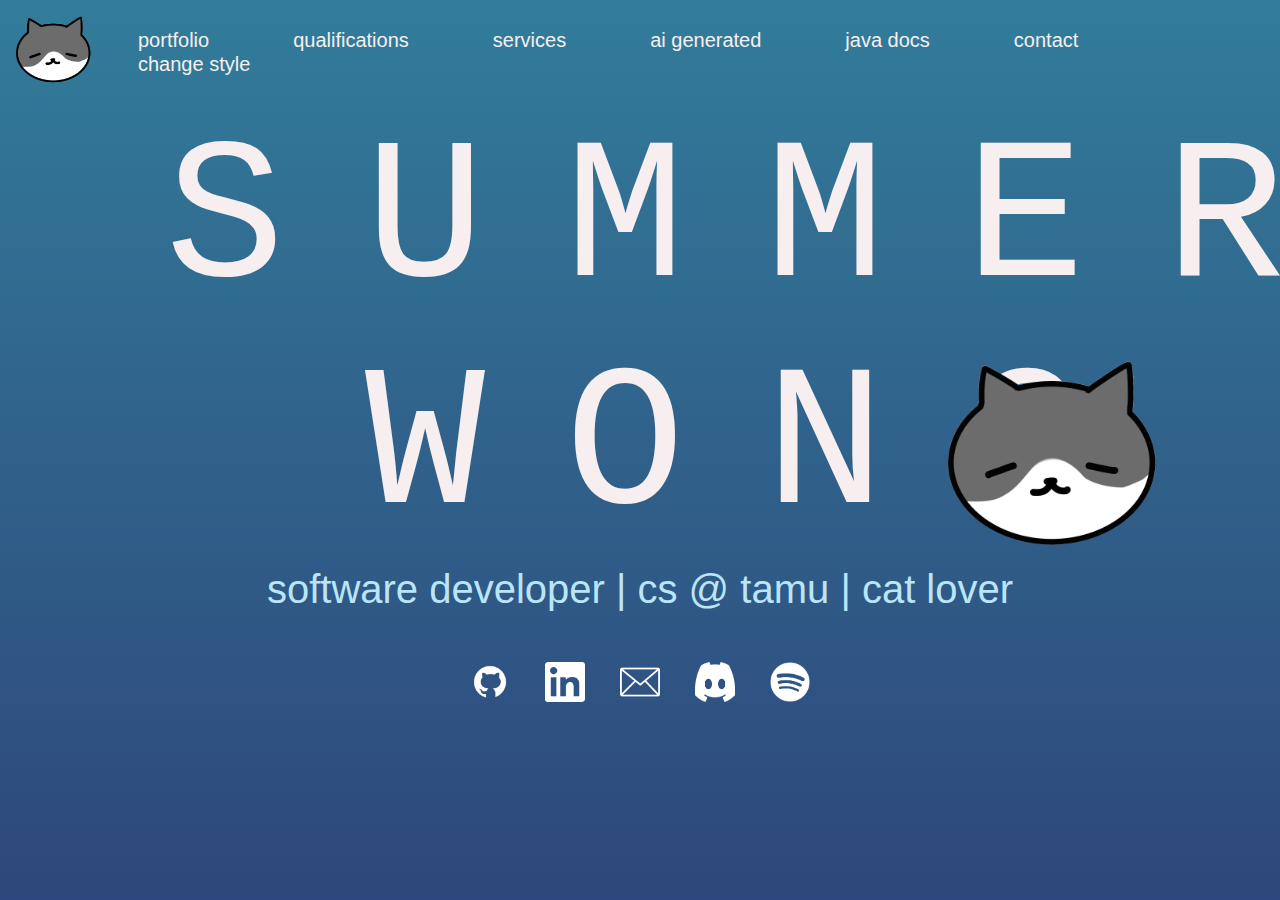
<file: index.html>
<html>
<head>
    <meta charset="utf-8">
    <meta name="viewport" content="width=device-width, initial-scale=1">
    <title>Home</title>
    <link id="catStyleSheet" rel="stylesheet" href="style1.css" type="text/css">
    <script src="plugin.js"></script>
    <script src="function.js"></script>

</head>
<body>
    <div class="container"> 
        <div class="navbar">
            <a href="index.html"><img src="icons/neko1.png" alt="cat logo"></a>
            <div class="links">
                <a href="portfolio.html">portfolio</a>
                <a href="qualifications.html">qualifications</a>
                <a href="service.html">services</a>
                <a href="genai.html">ai generated</a>
                <a href="docs/index-all.html">java docs</a>
                <a href="contact.html">contact</a>
                <button onclick="toggleStyleSheet()" type="button">change style</button>
            </div>
        </div>

        <div class="name">
            <img src="icons/neko1.png" alt="cat logo">
            <p>SUMMER WONG</p>
        </div>

        <div class="aboutme">
            <p>software developer | cs @ tamu | cat lover</p>
        </div>

        <div class="socials">
            <a href="https://github.com/sumshiu"><img src="icons/github.png" alt="github logo"> </a>
            <a href="https://www.linkedin.com/in/summerrwong/"><img src="icons/linkedin.png" alt="linkedin logo"></a>
            <a href="mailto:summerrwong19@gmail.com"><img src="icons/email.png" alt="email logo"></a>
            <a href=""><img src="icons/discord.png" alt="discord logo" width="40px"/></a>
            <a href="https://open.spotify.com/user/reinsau"><img src="icons/spotify.png" alt="spotify logo"></a>
        </div>
    </div>
</body>
</html>
</file>
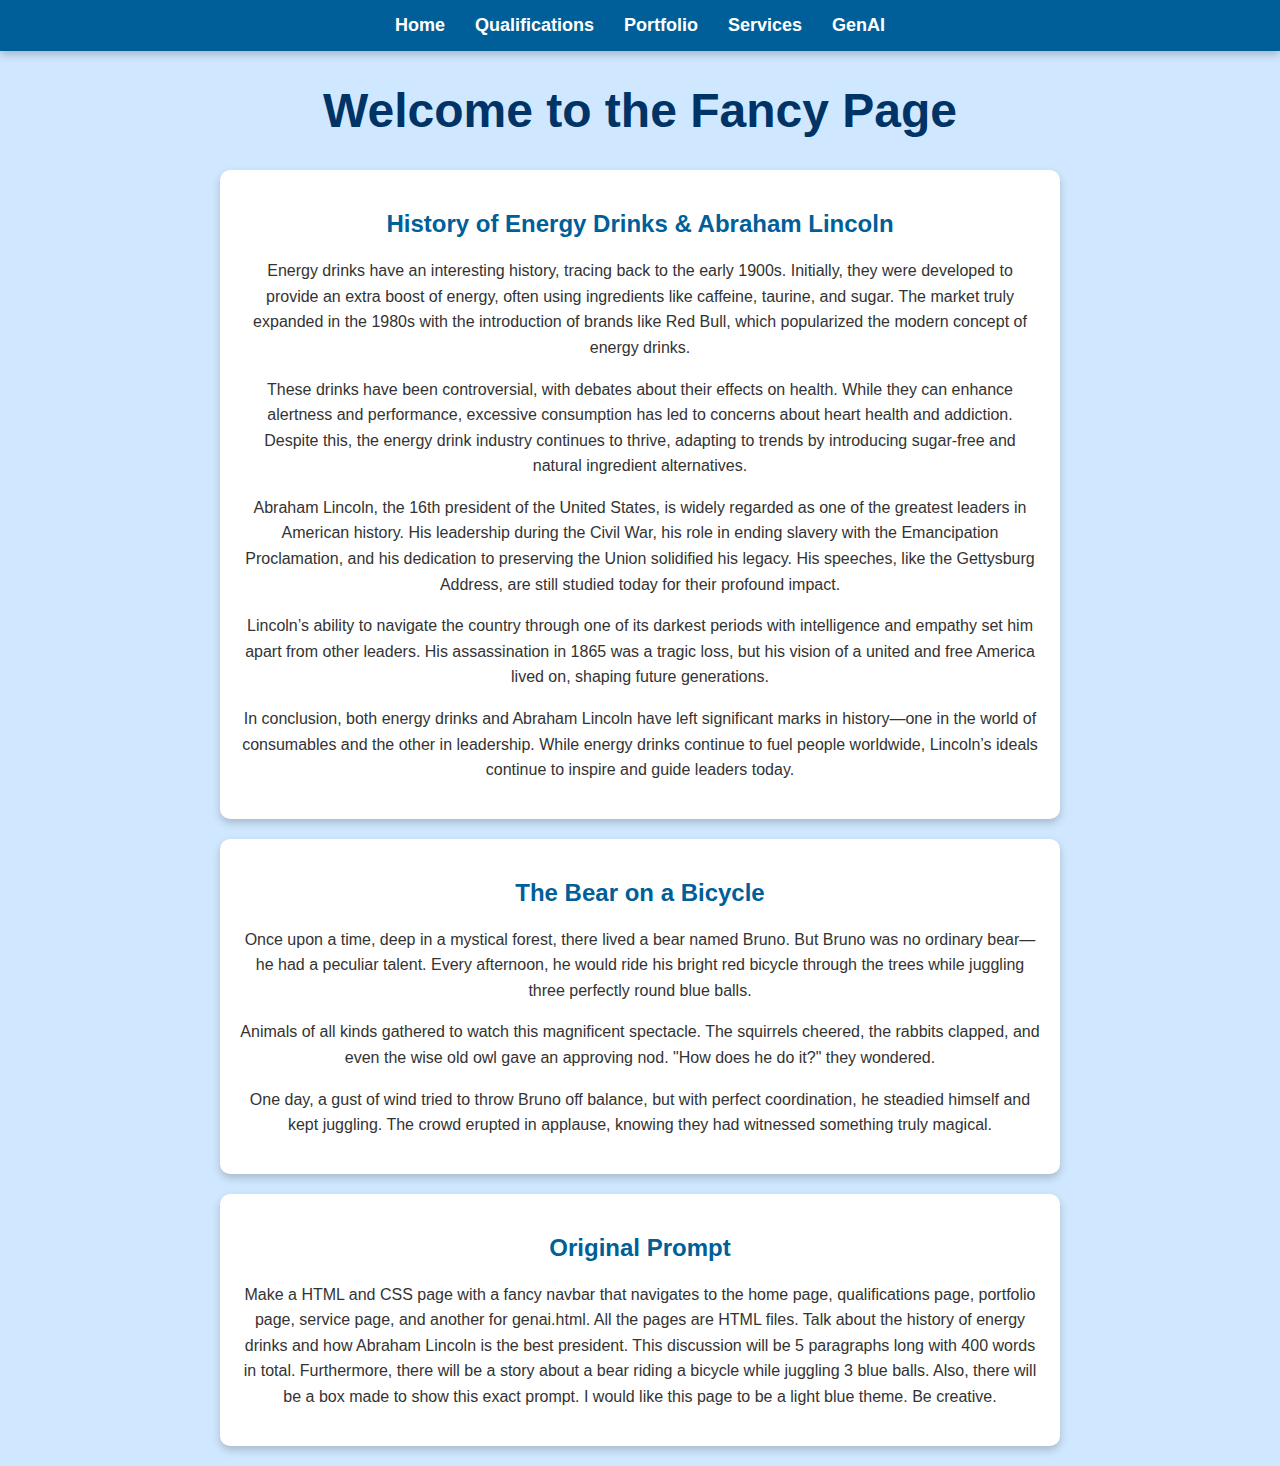
<file: genai.html>
<!DOCTYPE html>
<html lang="en">
<head>
    <meta charset="UTF-8">
    <meta name="viewport" content="width=device-width, initial-scale=1.0">
    <title>Fancy Navbar & Content</title>
    <style>
                body {
            font-family: Arial, sans-serif;
            background-color: #d0e8ff;
            margin: 0;
            padding: 0;
            text-align: center;
        }

        nav {
            background-color: #005f99;
            padding: 15px;
            box-shadow: 0 4px 8px rgba(0, 0, 0, 0.2);
        }

        nav ul {
            list-style: none;
            padding: 0;
            margin: 0;
            display: flex;
            justify-content: center;
        }

        nav ul li {
            margin: 0 15px;
        }

        nav ul li a {
            color: white;
            text-decoration: none;
            font-size: 18px;
            font-weight: bold;
            transition: color 0.3s;
        }

        nav ul li a:hover {
            color: #ffd700;
        }

        header {
            margin-top: 30px;
            font-size: 24px;
            font-weight: bold;
            color: #003366;
        }

        .content-box, .story-box, .prompt-box {
            background-color: white;
            margin: 20px auto;
            padding: 20px;
            width: 80%;
            max-width: 800px;
            border-radius: 10px;
            box-shadow: 0 4px 8px rgba(0, 0, 0, 0.2);
        }

        h2 {
            color: #005f99;
        }

        p {
            color: #333;
            line-height: 1.6;
        }
    </style>
</head>
<body>
    <nav>
        <ul>
            <li><a href="index.html">Home</a></li>
            <li><a href="qualifications.html">Qualifications</a></li>
            <li><a href="portfolio.html">Portfolio</a></li>
            <li><a href="service.html">Services</a></li>
            <li><a href="genai.html">GenAI</a></li>
        </ul>
    </nav>
    
    <header>
        <h1>Welcome to the Fancy Page</h1>
    </header>
    
    <section class="content-box">
        <h2>History of Energy Drinks & Abraham Lincoln</h2>
        <p>Energy drinks have an interesting history, tracing back to the early 1900s. Initially, they were developed to provide an extra boost of energy, often using ingredients like caffeine, taurine, and sugar. The market truly expanded in the 1980s with the introduction of brands like Red Bull, which popularized the modern concept of energy drinks.</p>
        <p>These drinks have been controversial, with debates about their effects on health. While they can enhance alertness and performance, excessive consumption has led to concerns about heart health and addiction. Despite this, the energy drink industry continues to thrive, adapting to trends by introducing sugar-free and natural ingredient alternatives.</p>
        <p>Abraham Lincoln, the 16th president of the United States, is widely regarded as one of the greatest leaders in American history. His leadership during the Civil War, his role in ending slavery with the Emancipation Proclamation, and his dedication to preserving the Union solidified his legacy. His speeches, like the Gettysburg Address, are still studied today for their profound impact.</p>
        <p>Lincoln’s ability to navigate the country through one of its darkest periods with intelligence and empathy set him apart from other leaders. His assassination in 1865 was a tragic loss, but his vision of a united and free America lived on, shaping future generations.</p>
        <p>In conclusion, both energy drinks and Abraham Lincoln have left significant marks in history—one in the world of consumables and the other in leadership. While energy drinks continue to fuel people worldwide, Lincoln’s ideals continue to inspire and guide leaders today.</p>
    </section>
    
    <section class="story-box">
        <h2>The Bear on a Bicycle</h2>
        <p>Once upon a time, deep in a mystical forest, there lived a bear named Bruno. But Bruno was no ordinary bear—he had a peculiar talent. Every afternoon, he would ride his bright red bicycle through the trees while juggling three perfectly round blue balls.</p>
        <p>Animals of all kinds gathered to watch this magnificent spectacle. The squirrels cheered, the rabbits clapped, and even the wise old owl gave an approving nod. "How does he do it?" they wondered.</p>
        <p>One day, a gust of wind tried to throw Bruno off balance, but with perfect coordination, he steadied himself and kept juggling. The crowd erupted in applause, knowing they had witnessed something truly magical.</p>
    </section>
    
    <section class="prompt-box">
        <h2>Original Prompt</h2>
        <p>Make a HTML and CSS page with a fancy navbar that navigates to the home page, qualifications page, portfolio page, service page, and another for genai.html. All the pages are HTML files. Talk about the history of energy drinks and how Abraham Lincoln is the best president. This discussion will be 5 paragraphs long with 400 words in total. Furthermore, there will be a story about a bear riding a bicycle while juggling 3 blue balls. Also, there will be a box made to show this exact prompt. I would like this page to be a light blue theme. Be creative.</p>
    </section>
</body>
</html>


<!-- 
Uses Generative AI to create one additional page.
Not required to change styles like the other required pages.
Presents the capabilities of generative artificial intelligence (genAI).
Starts with a simple prompt.
Continually adds to the prompt until output is satisfied by you.
Creates a text box in the new page (Generative AI services can do this for you) 
that contains the prompt used by you in the final version of your AI-generated page. -->
</file>
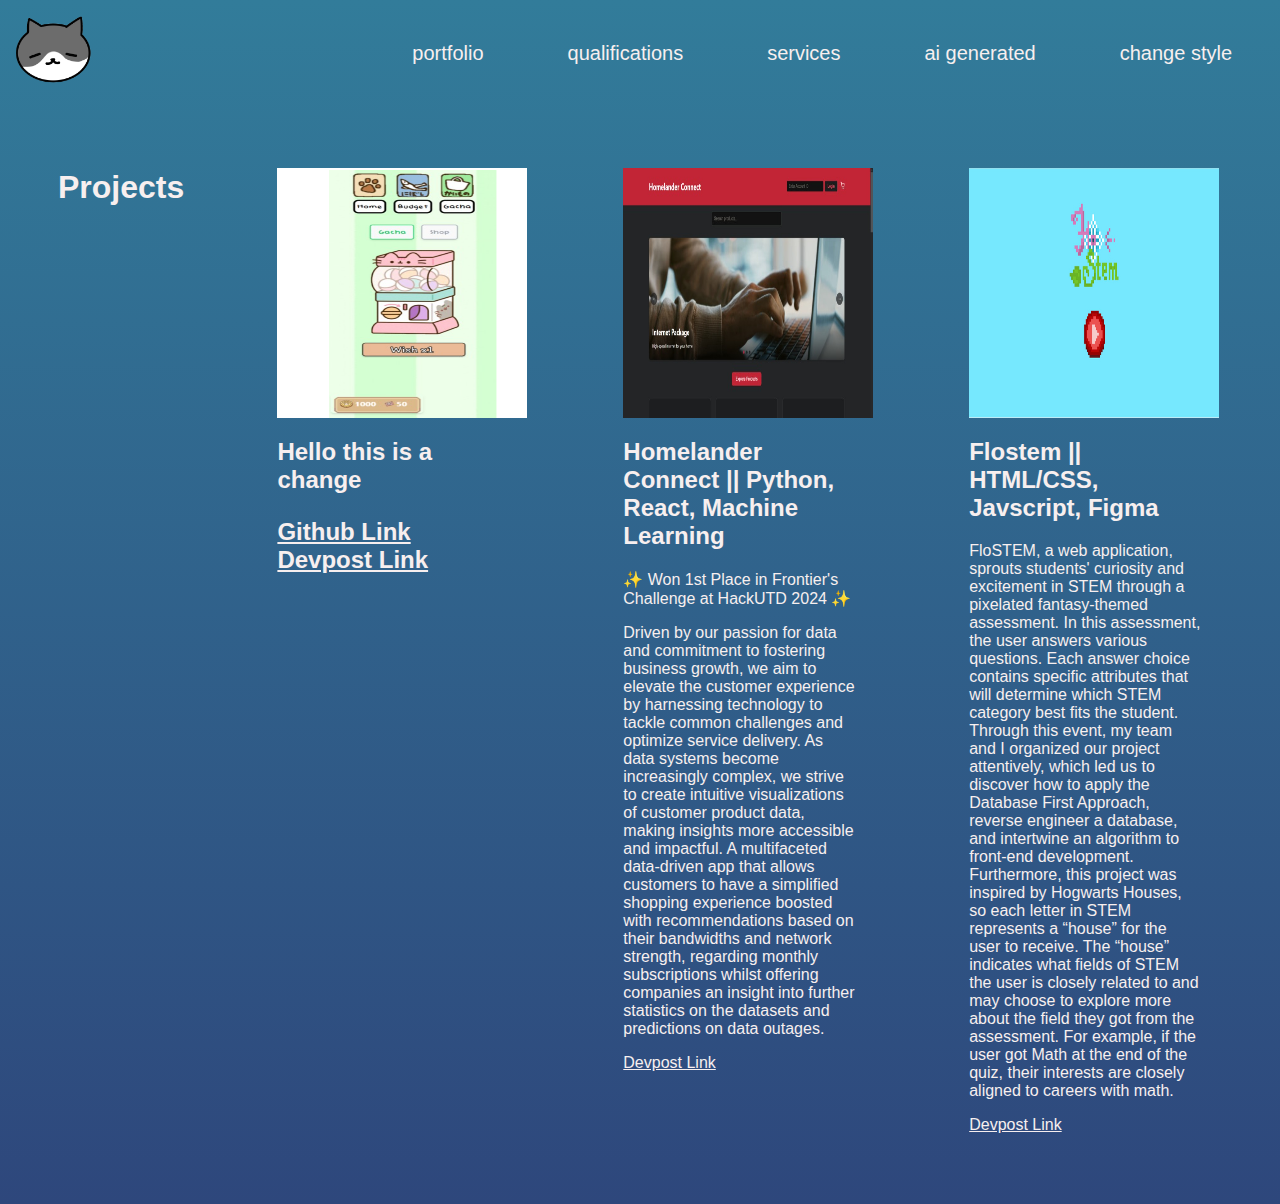
<file: portfolio.html>
<html>
<head>
    <meta charset="utf-8">
    <meta name="viewport" content="width=device-width, initial-scale=1">
    <title>Portfolio</title>
    <link id="catStyleSheet" rel="stylesheet" href="style1.css" type="text/css">
    <script src="function.js"></script>
</head>
<body style="overflow-y: auto">
    <!-- Describes technical projects you have completed or would like to complete.
    Provides interesting details for the audience which may include links to your 
    TAMU GitHub repository for these projects, thumbnails, and descriptions. -->
    <div class="container"> 
        <div class="navbar">
            <a href="index.html"><img src="icons/neko1.png" alt="Logo" class="logo"></a>
            <div class="links">
                <a href="portfolio.html">portfolio</a>
                <a href="qualifications.html">qualifications</a>
                <a href="service.html">services</a>
                <a href="genai.html">ai generated</a>
                <button onclick="toggleStyleSheet()" type="button">change style</button>
            </div>
        </div>
        <div class="portfolio">
            <h1>Projects</h1>
            <div class="project">
                <!-- <h1>PAWS</h1> -->
                <img src="icons/paws.png" alt="Project 3 style="width-I">
                <h2>Hello this is a change</p>
                <a href="https://github.com/Redninjale/budget-app">Github Link</a>
                <a href="https://devpost.com/software/cat-finances">Devpost Link</a>
            </div>
            <div class="project">
                <img src="icons/homelander.jpg" alt="Project 1 style=" display: flex, text-align: center">
                <h2>Homelander Connect || Python, React, Machine Learning </h2>
                <p>&#10024 Won 1st Place in Frontier's Challenge at HackUTD 2024 &#10024</p>
                <p>Driven by our passion for data and commitment to fostering business growth, we aim to elevate the customer 
                    experience by harnessing technology to tackle common challenges and optimize service delivery. As data systems 
                    become increasingly complex, we strive to create intuitive visualizations of customer product data, making 
                    insights more accessible and impactful. A multifaceted data-driven app that allows customers to have a simplified 
                    shopping experience boosted with recommendations based on their bandwidths and network strength, regarding monthly 
                    subscriptions whilst offering companies an insight into further statistics on the datasets and predictions on data outages.</p>
                <a href="https://devpost.com/software/homelander">Devpost Link</a>
                </div>
            <div class="project">
                <!-- <h1>Flostem</h1> -->
                <img src="icons/flostem.jpg" alt="Project 2 text-alight: center">
                <h2>Flostem || HTML/CSS, Javscript, Figma</h2>
                <p>FloSTEM, a web application, sprouts students' curiosity and excitement in STEM through a pixelated fantasy-themed 
                    assessment. In this assessment, the user answers various questions. Each answer choice contains specific attributes 
                    that will determine which STEM category best fits the student. Through this event, my team and I organized our project 
                    attentively, which led us to discover how to apply the Database First Approach, reverse engineer a database, and 
                    intertwine an algorithm to front-end development. Furthermore, this project was inspired by Hogwarts Houses, so 
                    each letter in STEM represents a “house” for the user to receive. The “house” indicates what fields of STEM the 
                    user is closely related to and may choose to explore more about the field they got from the assessment. For 
                    example, if the user got Math at the end of the quiz, their interests are closely aligned to careers with math. </p>
                <a href="https://devpost.com/software/flostem">Devpost Link</a>
            </div>
        </div>
    </div>


</body>
</html>
</file>
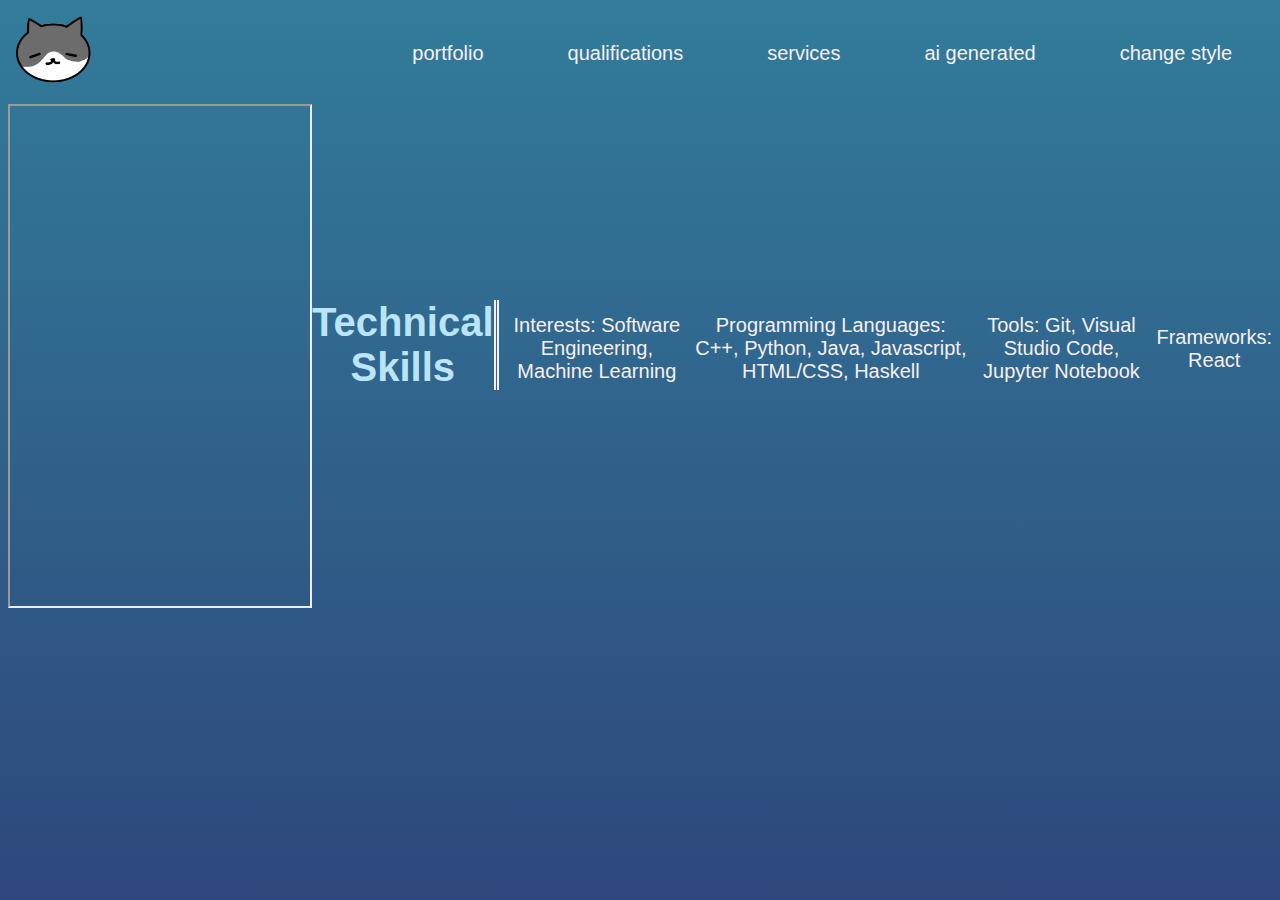
<file: qualifications.html>
<html>
<head>
    <meta charset="utf-8">
    <meta name="viewport" content="width=device-width, initial-scale=1">
    <title>Qualifications</title>
    <link id="catStyleSheet" rel="stylesheet" href="style1.css" type="text/css">
    <script src="function.js"></script>
</head>
<body>
    <!-- Provides your resume in an easily accessible format (PDF preferred but HTML acceptable).
    Embedded as a file hosted on Google Drive (if using the PDF file option).
    Describes your technical skills in addition listing them on your resume.
    Discusses your technical areas of interest in Computer Science and why. -->
    <div class="container">
        <div class="navbar">
            <a href="index.html"><img src="icons/neko1.png" alt="Logo" class="logo"></a>
            <div class="links">
                <a href="portfolio.html">portfolio</a>
                <a href="qualifications.html">qualifications</a>
                <a href="service.html">services</a>
                <a href="genai.html">ai generated</a>
                <button onclick="toggleStyleSheet()" type="button">change style</button>
            </div>
        </div>
        <div class="qualifications">
            <iframe src="https://drive.google.com/file/d/1CFn1e-YNLrdkViWjEJaT4_fqU3Q_JyHt/preview" width="600" height="500"></iframe>
            <h1>Technical Skills</h1>
            <br>
            <p>Interests: Software Engineering, Machine Learning</p>
            <p>Programming Languages: C++, Python, Java, Javascript, HTML/CSS, Haskell</p>
            <p>Tools: Git, Visual Studio Code, Jupyter Notebook</p>
            <p>Frameworks: React</p>
        </div>
    </div>
</body>
</html>
</file>
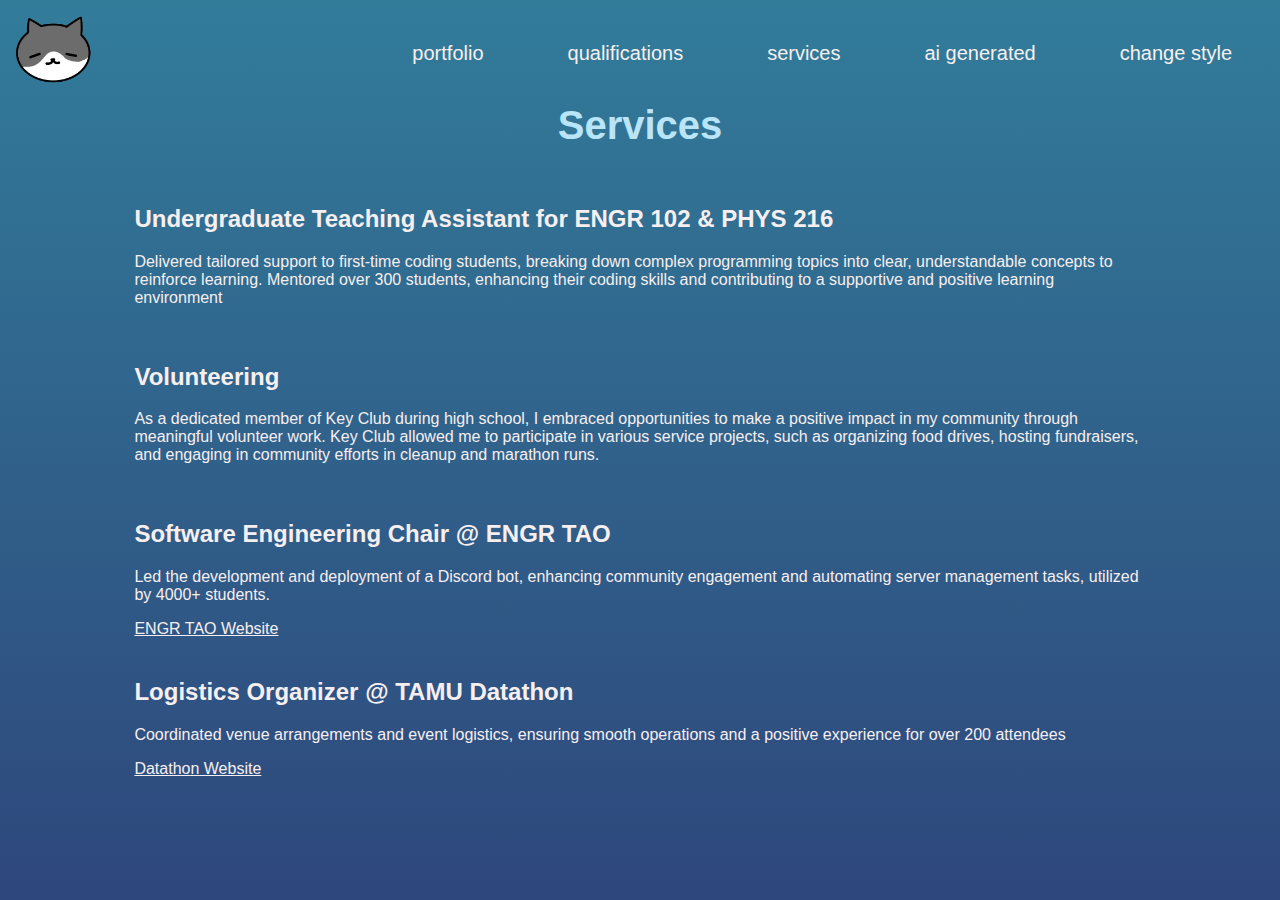
<file: service.html>
<html>
<head>
    <meta charset="utf-8">
    <meta name="viewport" content="width=device-width, initial-scale=1">
    <title>Service</title>
    <link id="catStyleSheet" rel="stylesheet" href="style1.css" type="text/css">
    <script src="function.js"></script>
</head>
<body>
    <!-- Describes ways you give back to your community, either through volunteering, mentoring, 
    or other similar activities (may include areas you would like to contribute to if not already). -->
    <div class="container">
        <div class="navbar">
            <a href="index.html"><img src="icons/neko1.png" alt="Logo" class="logo"></a>
            <div class="links">
                <a href="portfolio.html">portfolio</a>
                <a href="qualifications.html">qualifications</a>
                <a href="service.html">services</a>
                <a href="genai.html">ai generated</a>
                <button onclick="toggleStyleSheet()" type="button">change style</button>
            </div>
        </div>
        <div class="services">
            <h1>Services</h1>
            <div class="service">
                <h2>Undergraduate Teaching Assistant for ENGR 102 & PHYS 216</h2>
                <p>Delivered tailored support to first-time coding students, breaking down complex programming topics into clear,
                    understandable concepts to reinforce learning. Mentored over 300 students, enhancing their coding skills and 
                    contributing to a supportive and positive learning environment</p>
                
                </div>
            <div class="service">
                <h2>Volunteering</h2>
                <p>As a dedicated member of Key Club during high school, I embraced opportunities to make a positive impact in my community 
                    through meaningful volunteer work. Key Club allowed me to participate in various service projects, such as organizing food 
                    drives, hosting fundraisers, and engaging in community efforts in cleanup and marathon runs.</p>
            </div>
            <div class="service">
                <h2>Software Engineering Chair @ ENGR TAO</h2>
                <p>Led the development and deployment of a Discord bot, enhancing community engagement and automating server management 
                    tasks, utilized by 4000+ students.</p>
                <a href="https://engrtao.tech/about">ENGR TAO Website</a>
                </div>
            <div class="service">
                <h2>Logistics Organizer @ TAMU Datathon</h2>
                <p>Coordinated venue arrangements and event logistics, ensuring smooth operations and a positive experience for over 200 attendees</p>
                <a href="https://tamudatathon.com/">Datathon Website</a>
            </div>
        </div>
    </div>
</body>
</html>
</file>
<file: style1.css>
body {
    /* background: rgb(29,135,171); */
    background: linear-gradient(180deg, rgba(50, 124, 154, 1) 0%, rgba(46, 71, 124,1) 100%);
    overflow: hidden;
    color: #F7EFEF;
    /* z-index: 2; */
}

.navbar {
    display: flex;
    justify-content: space-between;
    align-items: center;
}

.navbar img {
    position: relative;
    width: 90px;
    height: 90px;

}

.navbar .links a {
    font-family: Roboto, sans-serif;
    font-size: 40px;
    text-align: right;
    color: #F7EFEF;
    font-size: 20px;
    text-decoration: none;
    padding-left: 40px;
    padding-right: 40px;
    position: relative;
    margin-bottom: 10px;
}

.navbar .links button {
    font-family: Roboto, sans-serif;
    font-size: 40px;
    text-align: right;
    color: #F7EFEF;
    font-size: 20px;
    text-decoration: none;
    padding-left: 40px;
    padding-right: 40px;
    background: none;
    border: none;
    cursor: pointer;
    outline: none;

}

.name {
    position: relative;
    display: flex;
    justify-content: center;
    text-align: center;
}

.name p {
    /* display: flex; */
    font-family: Andale Mono, monospace;
    font-size: 200px;
    color: #F7EFEF; 
    padding-top: 10px;
    position: relative;
    letter-spacing: 80px;
    text-align: center;
    flex-direction: row;
    align-items: center;
    margin: 0;
}

.name img {
    position: relative;
    width: 20%; 
    max-width: 250px; 
    height: 250px; 
    /* top: 80%;  */
    bottom: -240px;
    left: 80%; 
    z-index: 1;
    margin: 0;
    /* transform: translateX(-100%);  */
    transition: transform 0.5s ease-in-out;
}

.name img:hover {
    transform: scale(1.05);
    z-index: 2;
}

.aboutme p{
    position: relative;
    font-family: Roboto, sans-serif; 
    font-size: 40px;
    color: #BAE5F9;
    text-align: center;
    align-items: center;
    margin-top: 5px;
}

.socials {
    display: flex; 
    justify-content: center; 
    align-items: center; 
    gap: 15px; 
    position: relative; 
}

.socials a img {
    width: 40px;
    height: 40px;
    padding: 10px;
    align-items: center;
    justify-content: center;
    position: relative;
}

.portfolio {
    font-family:'Segoe UI', Tahoma, Geneva, Verdana, sans-serif;
    align-items: center;
    justify-content: space-between;
    display: flex;
    flex-wrap: wrap;
    margin: 50px;
    gap: 10px;
    /* background-color: aquamarine; */
    align-items: flex-start;
    /* flex-direction: row; */
}

.project {
    /* background-color: aqua; */
    /* max-width: 100%; */
    margin: 0;
    height: 100%;
    padding: 20px;
    padding-bottom: 20px;
    flex-direction: column;
    width: 20%;
    /* display: flex; */
    /* font-family: 'Courier New', Courier, monospace; */
    transition: transform 0.5s ease-in-out;
}

.project:hover {
    background-color: #2e4a7e;
    transform: scale(1.05);
    z-index: 2;
}

.project a {
    display: flex;
    justify-content: left;
    align-items: left;
    position: relative;
    text-decoration: none;
    color: #F7EFEF;
    text-decoration: underline;
}

.project img {
    height: 250px;
    width: 250px;
}

.qualifications {
    padding-top: 6px;
    position: relative;
    display: flex;
    flex-direction: row; 
    align-items: center; 

}
.qualifications h1 {
    font-family: Roboto, sans-serif;
    font-size: 40px;
    color: #BAE5F9;
    text-align: center;
    align-items: center;
    margin-top: 5px;
    width: 30%;
    border-right: #F7EFEF 5px double;
}

.qualifications p {
    padding-left: 10px;
    font-family: Roboto, sans-serif;
    font-size: 20px;
    color: #F7EFEF;
    text-align: center;
    align-items: center;
    margin-top: 5px;
    transition: transform 0.5s ease-in-out;
}

.qualifications p:hover {
    transform: scale(1.05);
    z-index: 2;
}

.services {
    position: relative;
    display: flex;
    flex-direction: column; 
    align-items: center; 
    font-family: Roboto, sans-serif;
    justify-content: center;
    text-align: left;
}

.services h1 {
    font-family: Roboto, sans-serif;
    font-size: 40px;
    color: #BAE5F9;
    text-align: center;
    align-items: center;
    margin-top: 5px;
}

.service {
    border-radius: 20px;
    text-align: left; 
    width: 80%; 
    margin: 10px 0; 
    transition: transform 0.5s ease-in-out;
}

.service:hover {
    background-color: #2e4a7e;
    transform: scale(1.05);
    z-index: 2;
}

.service a {
    color: #F7EFEF;
}
</file>
